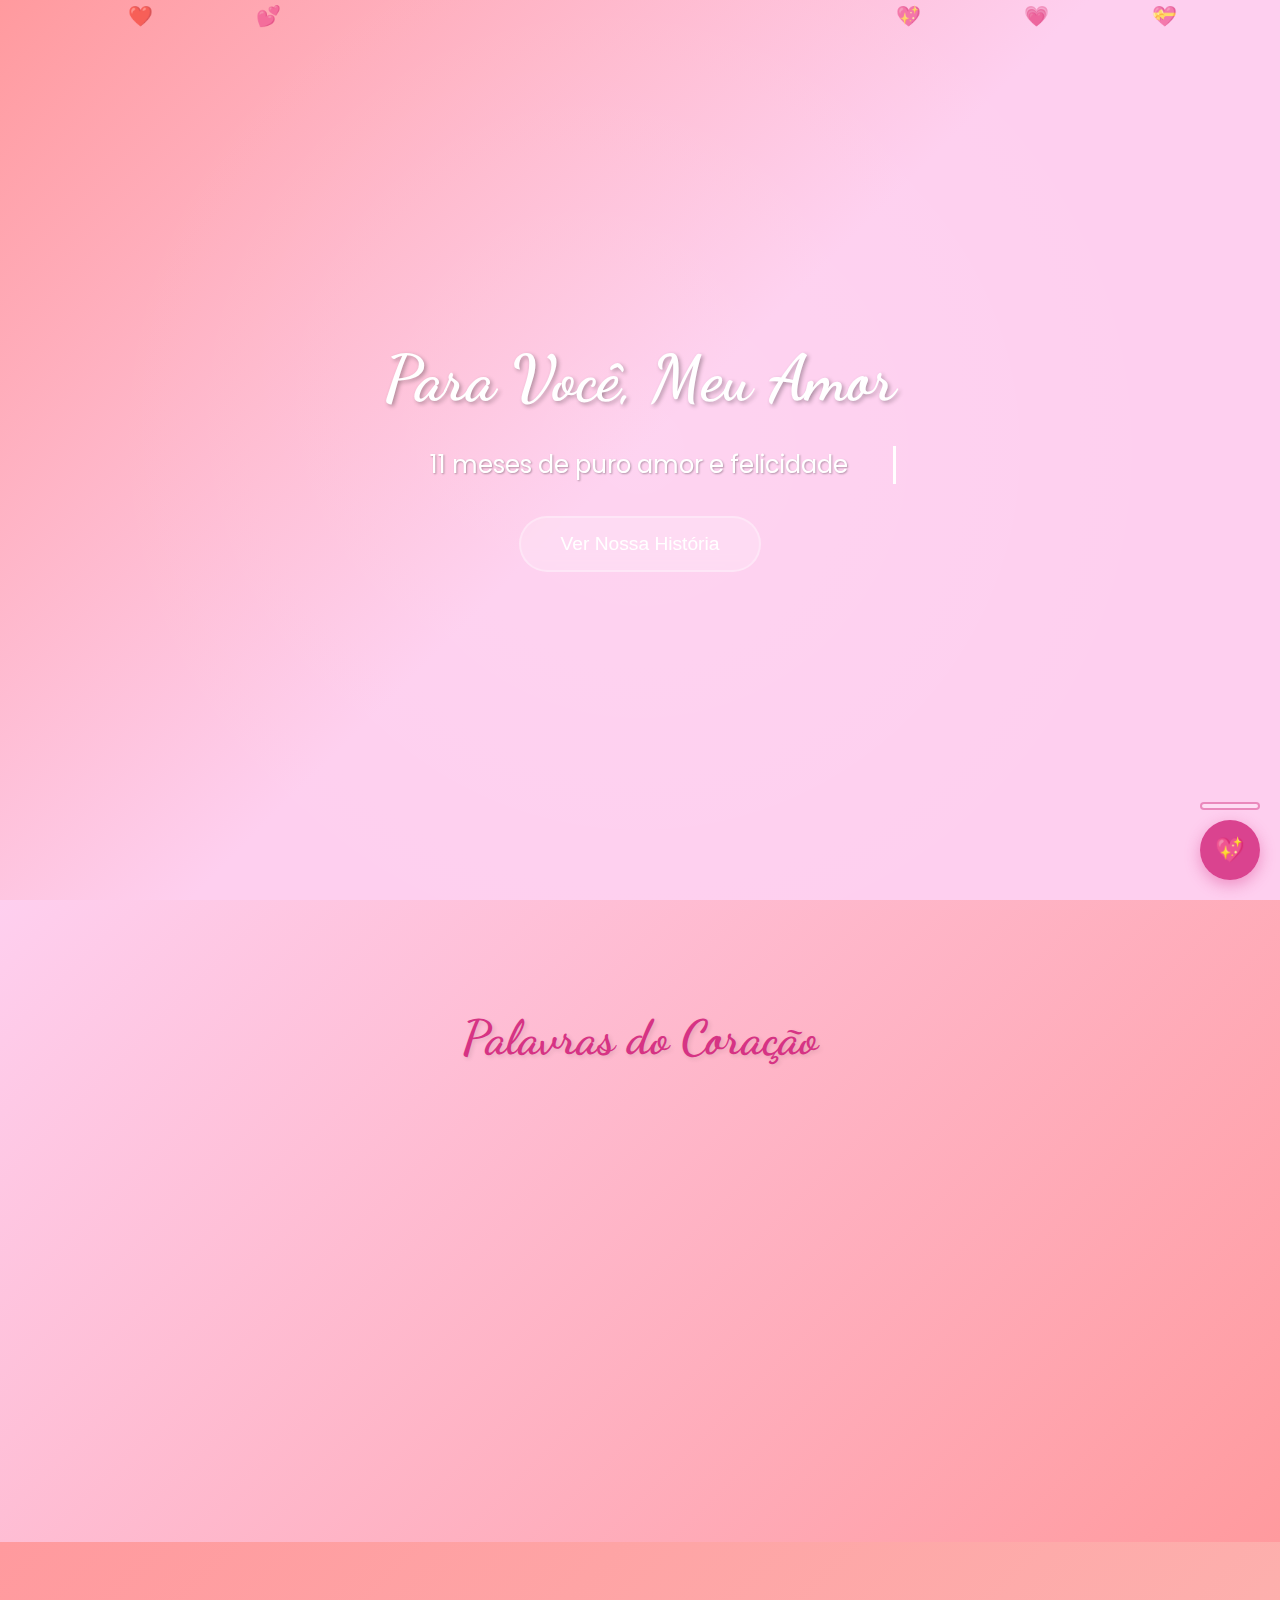
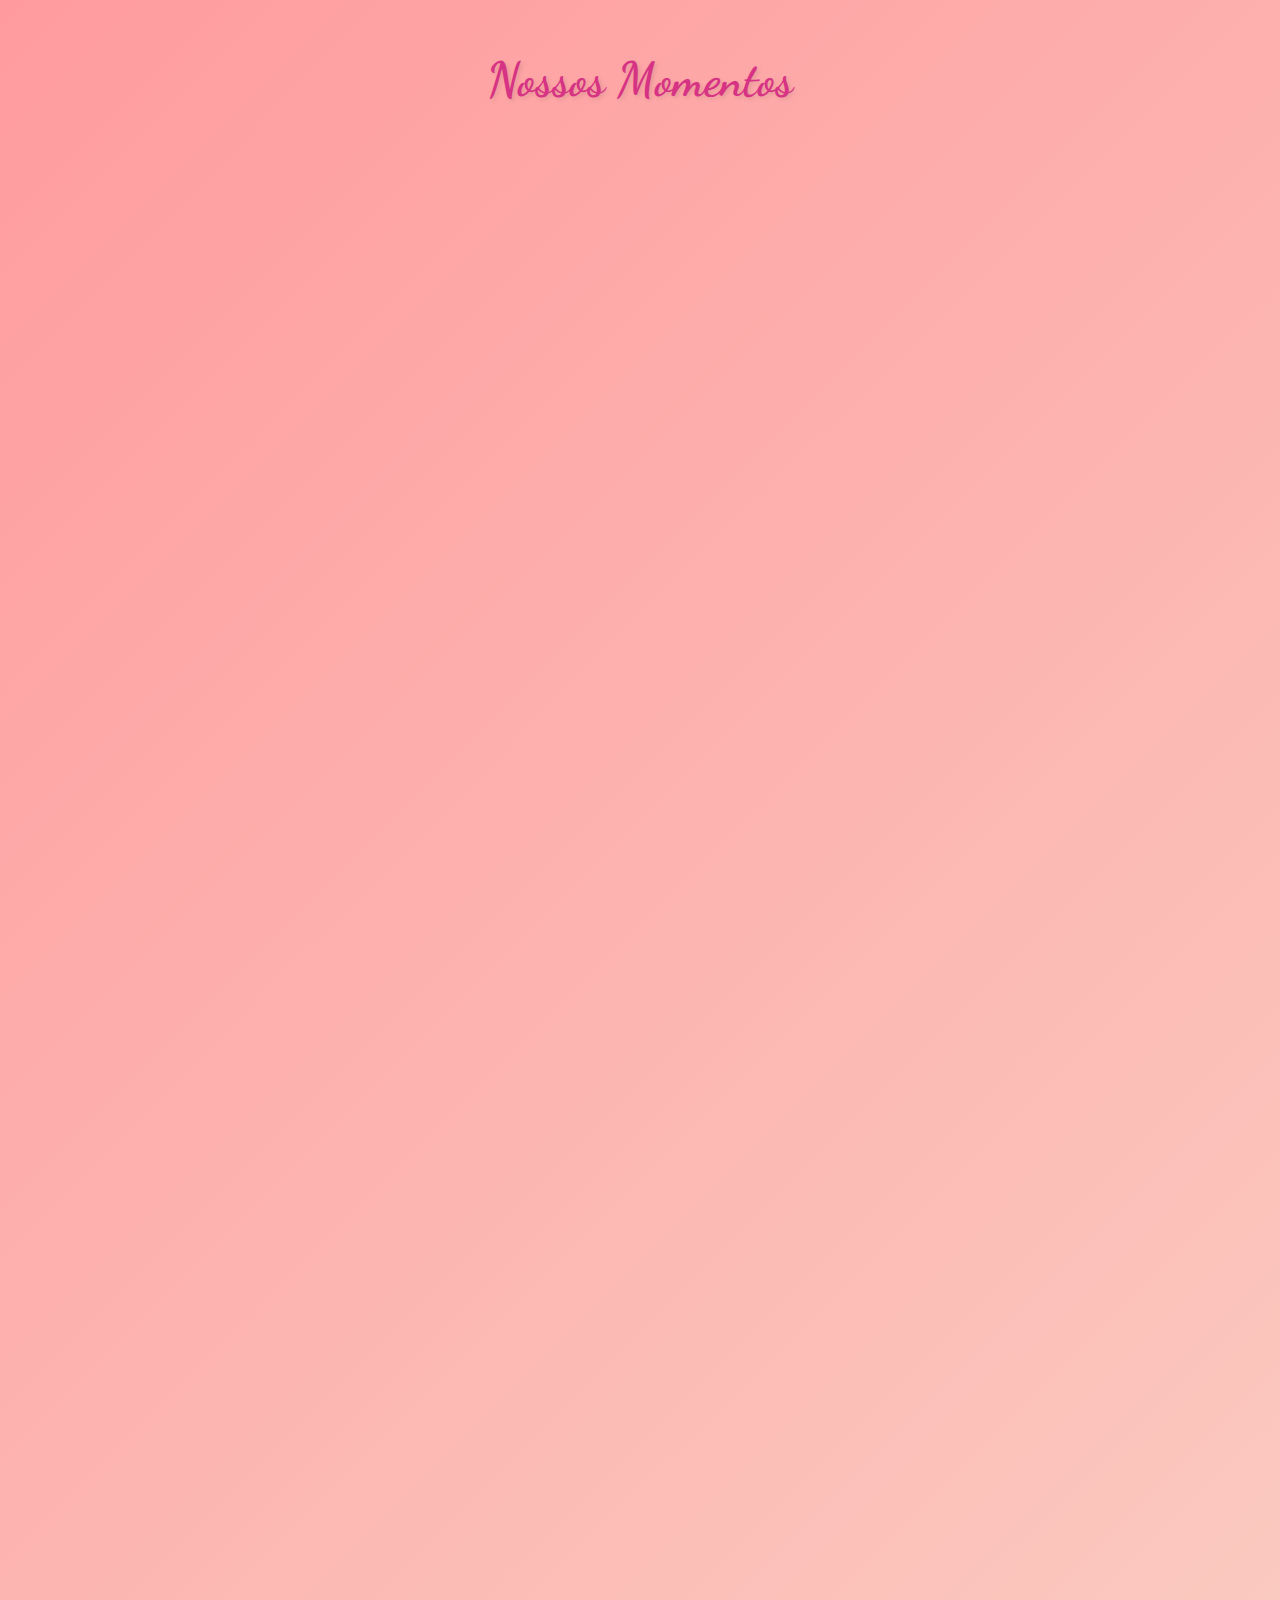
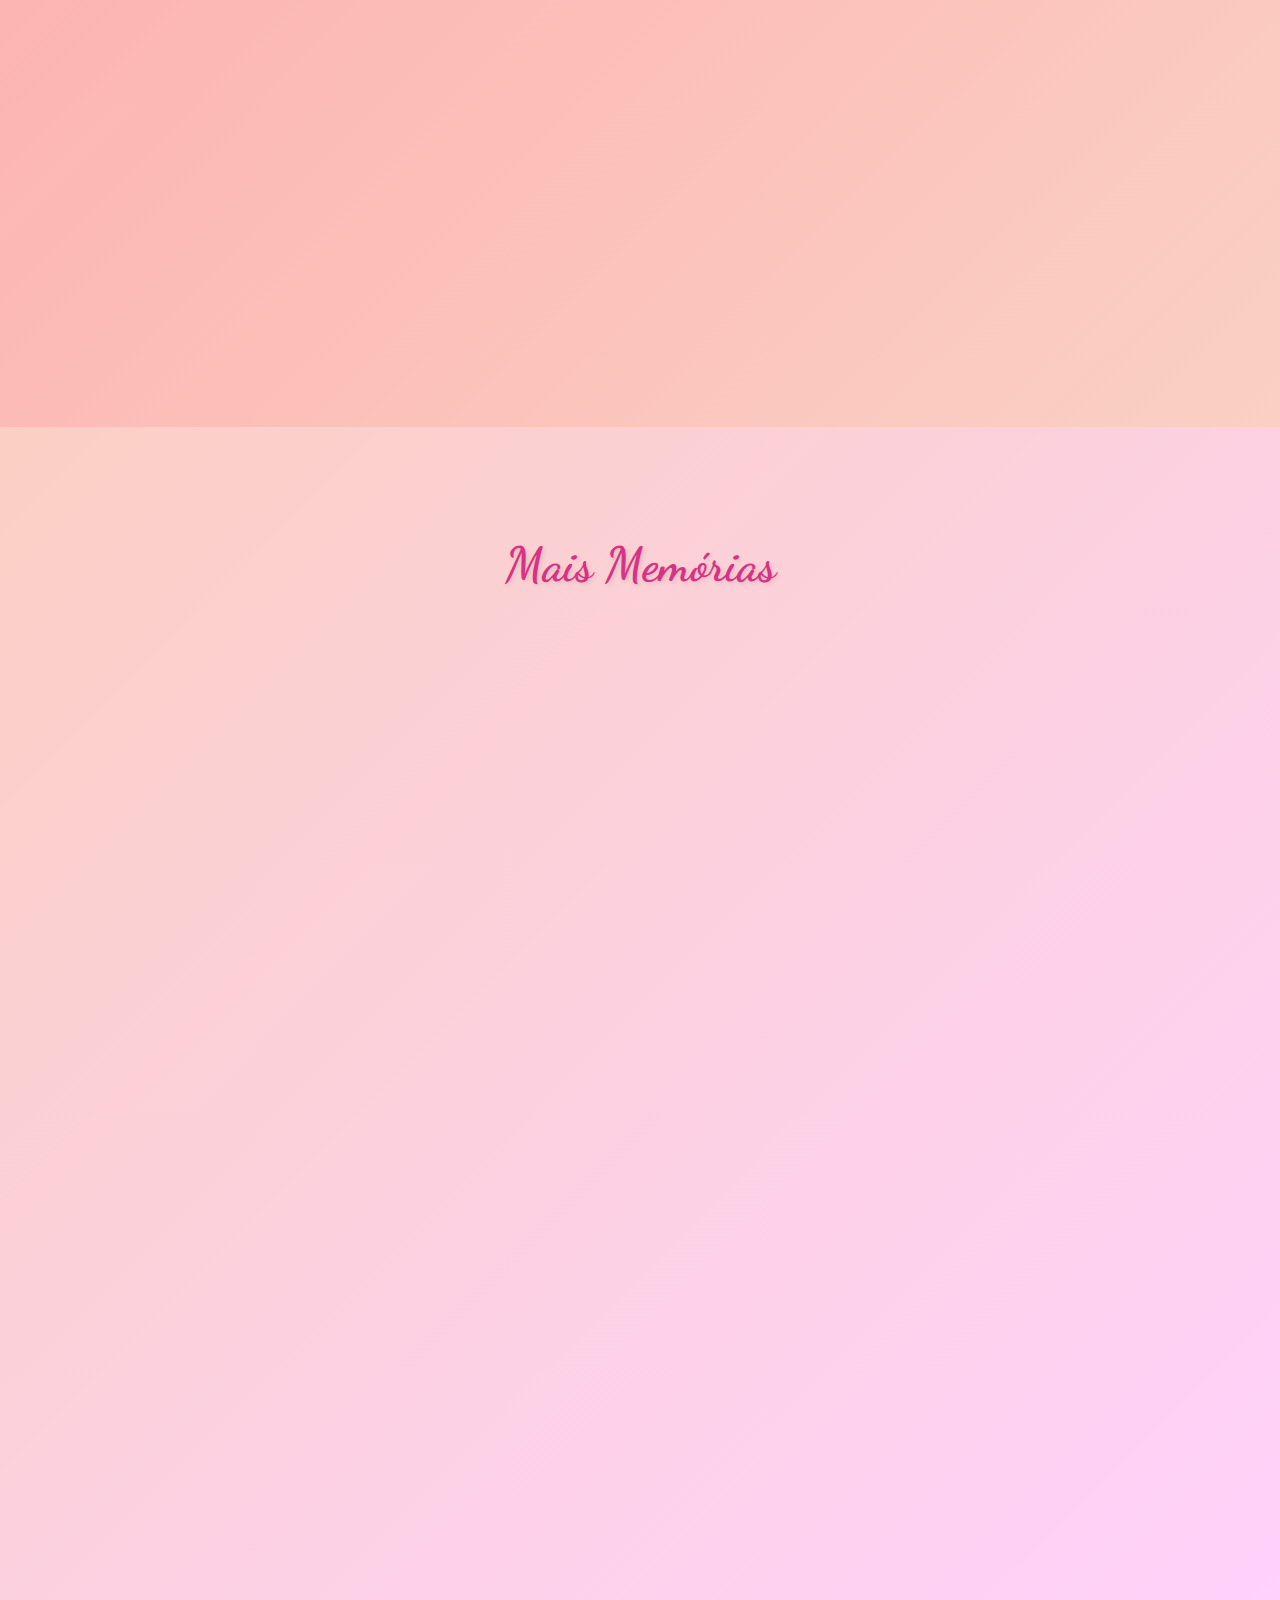
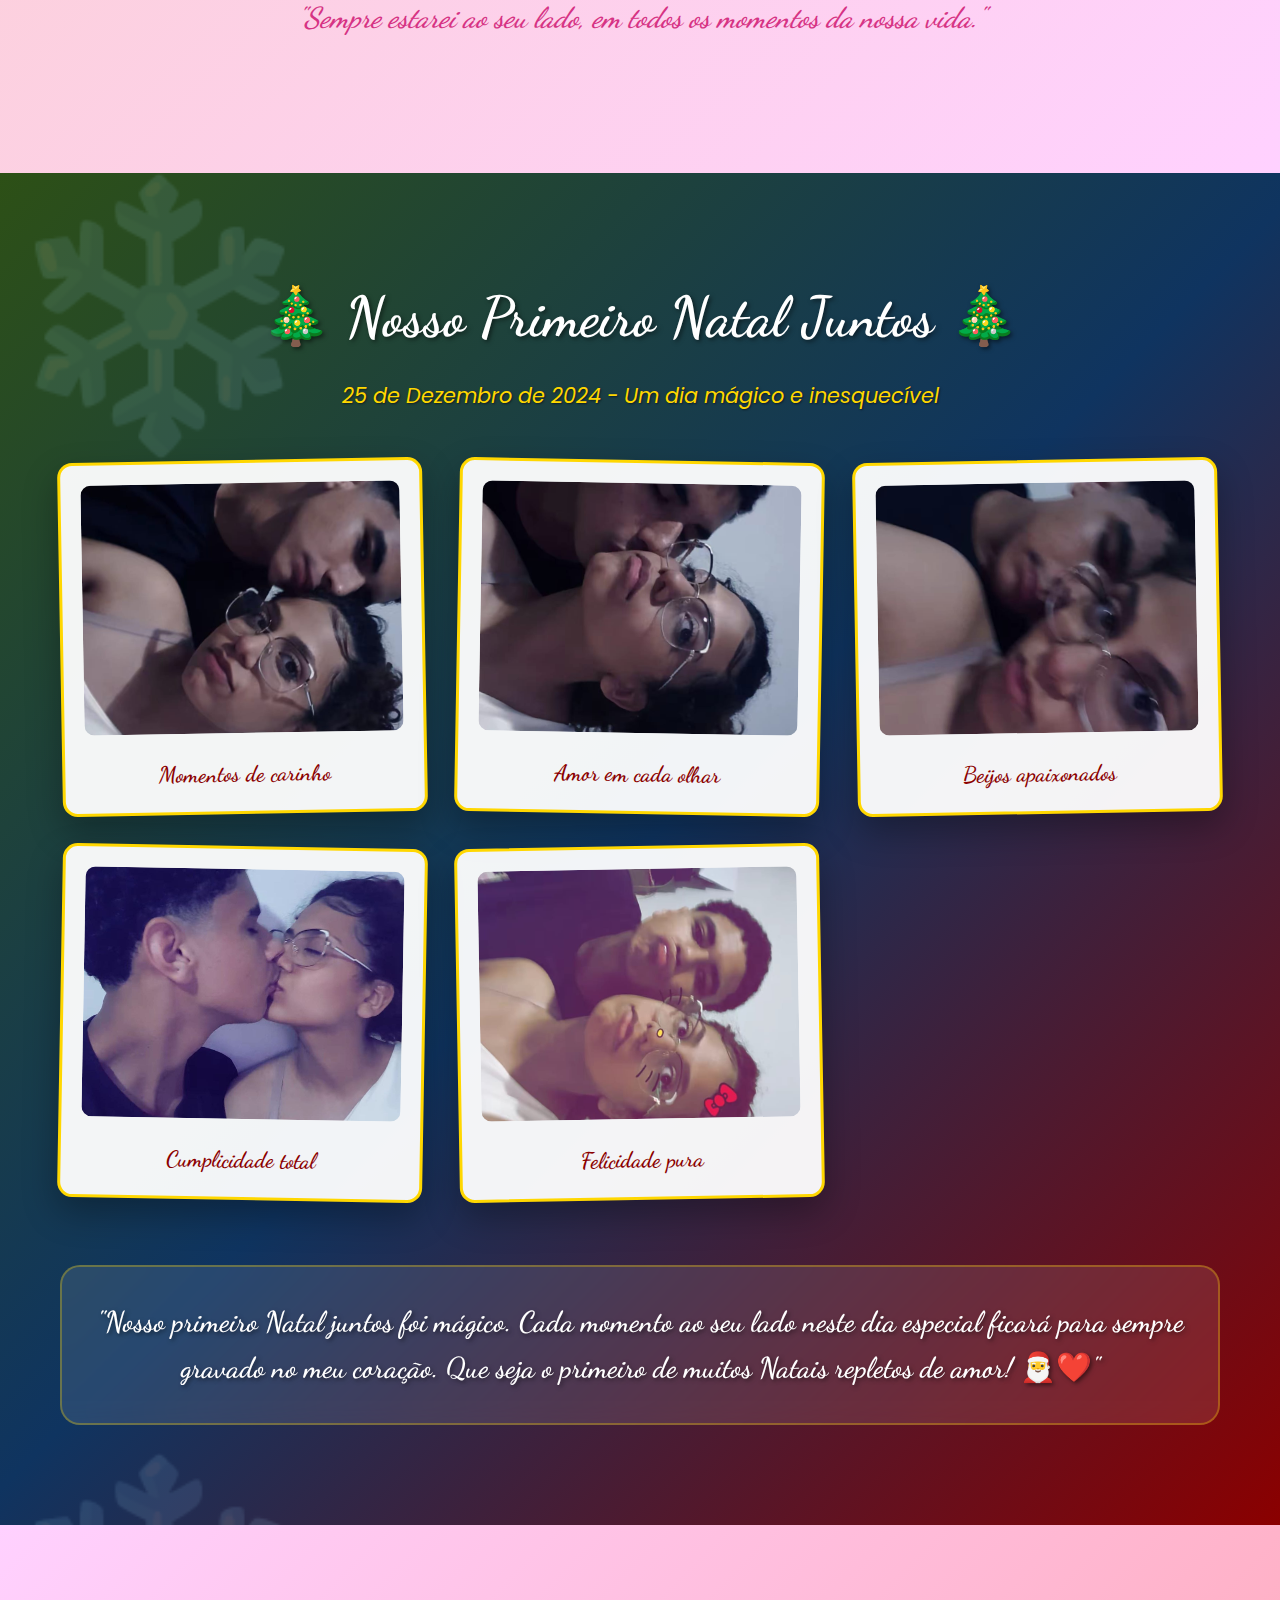
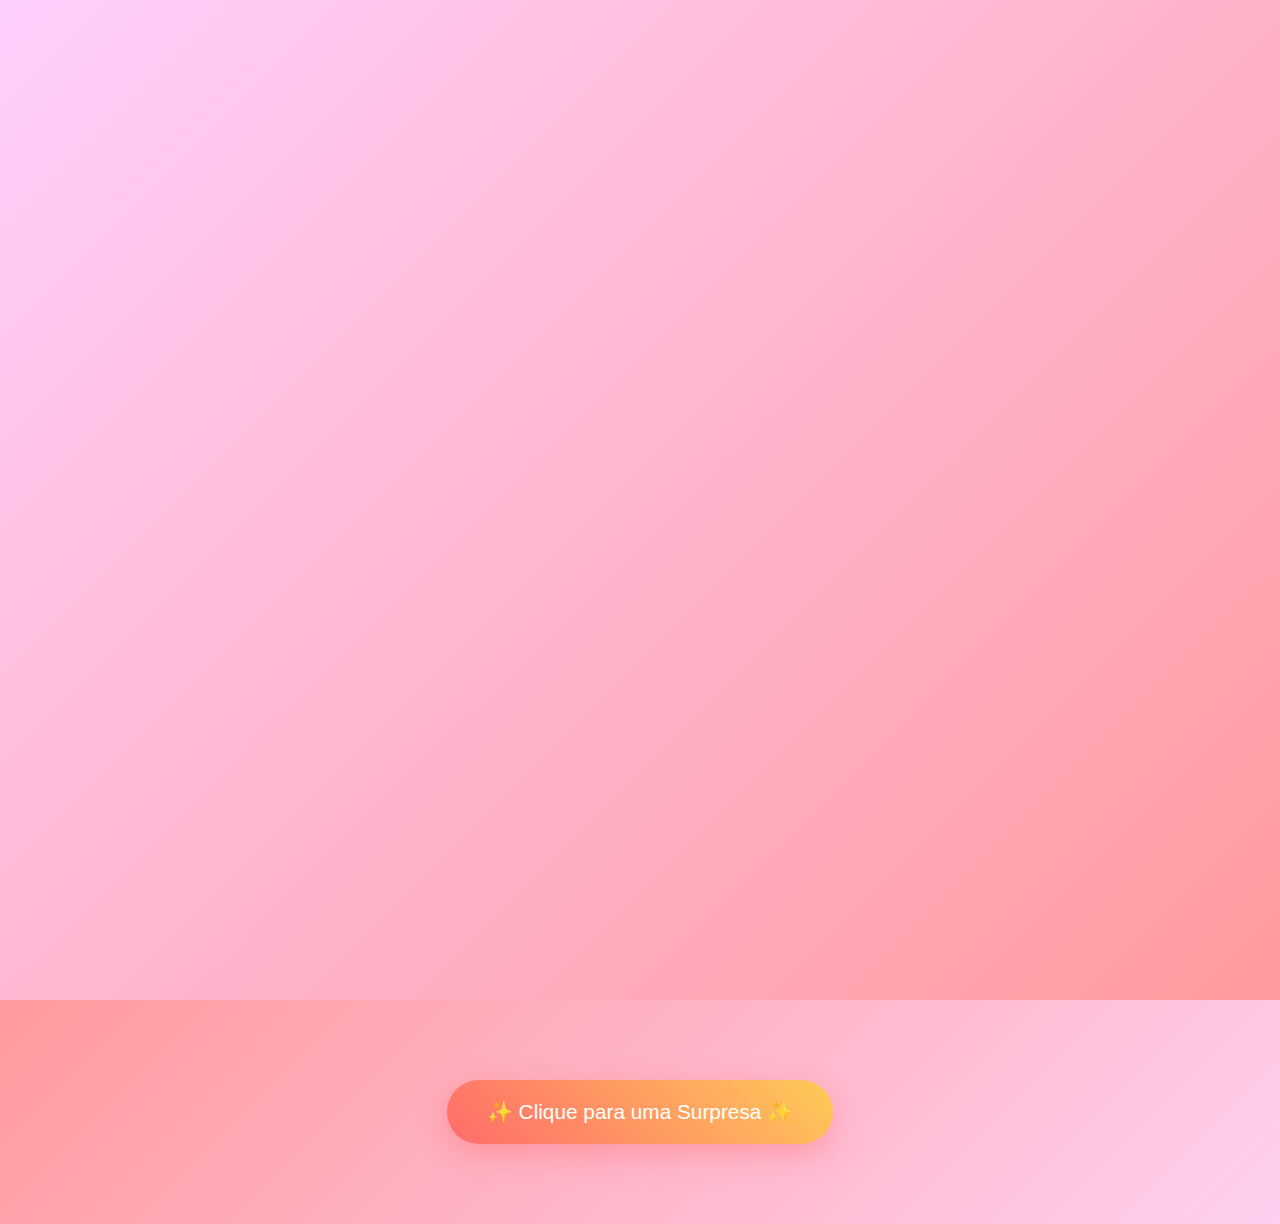
<file: index.html>
<!DOCTYPE html>
<html lang="pt-BR">
<head>
    <meta charset="UTF-8">
    <meta name="viewport" content="width=device-width, initial-scale=1.0">
    <title>Nossa História de Amor ❤️</title>
    <link href="https://fonts.googleapis.com/css2?family=Dancing+Script:wght@400;600;700&family=Poppins:wght@300;400;500&display=swap" rel="stylesheet">
    <link rel="stylesheet" href="style.css">
</head>
<body>
    <!-- Corações flutuantes -->
    <div class="floating-hearts">
        <div class="heart">❤️</div>
        <div class="heart">💕</div>
        <div class="heart">💖</div>
        <div class="heart">💗</div>
        <div class="heart">💝</div>
    </div>

    <!-- Seção de Abertura -->
    <section id="hero" class="hero">
        <div class="hero-content">
            <h1 class="hero-title">Para Você, Meu Amor</h1>
            <p class="hero-subtitle typewriter">11 meses de puro amor e felicidade</p>
            <button class="enter-btn" onclick="scrollToSection('love-quotes')">
                <span>Ver Nossa História</span>
                <div class="btn-glow"></div>
            </button>
        </div>
        <div class="hero-bg"></div>
    </section>

    <!-- Seção de Frases Românticas -->
    <section id="love-quotes" class="love-quotes">
        <div class="container">
            <h2 class="section-title">Palavras do Coração</h2>
            <div class="quotes-grid">
                <div class="quote-card">
                    <p>"Você é a razão do meu sorriso."</p>
                </div>
                <div class="quote-card">
                    <p>"11 meses ao seu lado e sinto que é só o começo."</p>
                </div>
                <div class="quote-card">
                    <p>"Te amar é fácil, natural e inevitável."</p>
                </div>
                <div class="quote-card">
                    <p>"Tudo em você me encanta."</p>
                </div>
                <div class="quote-card">
                    <p>"Cada dia com você é um presente."</p>
                </div>
                <div class="quote-card">
                    <p>"Você transformou minha vida em poesia."</p>
                </div>
            </div>
        </div>
    </section>

    <!-- Galeria de Fotos -->
    <section id="gallery" class="gallery">
        <div class="container">
            <h2 class="section-title">Nossos Momentos</h2>
            <div class="polaroid-gallery">
                <div class="polaroid">
                    <img src="images/1.jpg.jpg" alt="Momento especial 1">
                    <p>Amor</p>
                </div>
                <div class="polaroid">
                    <img src="images/2.jpg.jpg" alt="Momento especial 2">
                    <p>Dedicação</p>
                </div>
                <div class="polaroid">
                    <img src="images/3.jpg.jpg" alt="Momento especial 3">
                    <p>Carinho</p>
                </div>
                <div class="polaroid">
                    <img src="images/4.jpg.jpg" alt="Momento especial 4">
                    <p>Cumplicidade</p>
                </div>
                <div class="polaroid">
                    <img src="images/5.jpg.jpg" alt="Momento especial 5">
                    <p>Confiança</p>
                </div>
                <div class="polaroid">
                    <img src="images/6.jpg.jpg" alt="Momento especial 6">
                    <p>Companheirismo</p>
                </div>
                <div class="polaroid">
                    <img src="images/7.jpg.jpg" alt="Momento especial 7">
                    <p>Ternura</p>
                </div>
                <div class="polaroid">
                    <img src="images/8.jpg.jpg" alt="Momento especial 8">
                    <p>Proteção</p>
                </div>
                <div class="polaroid">
                    <img src="images/9.jpg.jpg" alt="Momento especial 9">
                    <p>Admiração</p>
                </div>
                <div class="polaroid">
                    <img src="images/10.jpg.jpg" alt="Momento especial 10">
                    <p>Respeito</p>
                </div>
                <div class="polaroid">
                    <img src="images/11.jpg.jpg" alt="Momento especial 11">
                    <p>Fidelidade</p>
                </div>
                <div class="polaroid">
                    <img src="images/12.jpg.jpg" alt="Momento especial 12">
                    <p>Paixão</p>
                </div>
            </div>
        </div>
    </section>

    <!-- Segunda Galeria -->
    <section id="gallery2" class="gallery gallery-alt">
        <div class="container">
            <h2 class="section-title">Mais Memórias</h2>
            <div class="polaroid-gallery">
                <div class="polaroid">
                    <img src="images/13.jpg.jpg" alt="Momento especial 13">
                    <p>Compreensão</p>
                </div>
                <div class="polaroid">
                    <img src="images/14.jpg.jpg" alt="Momento especial 14">
                    <p>Apoio</p>
                </div>
                <div class="polaroid">
                    <img src="images/15.jpg.jpg" alt="Momento especial 15">
                    <p>Sinceridade</p>
                </div>
                <div class="polaroid">
                    <img src="images/16.jpg.jpg" alt="Momento especial 16">
                    <p>Gratidão</p>
                </div>
                <div class="polaroid">
                    <img src="images/17.jpg.jpg" alt="Momento especial 17">
                    <p>Eternidade</p>
                </div>
            </div>
            <div class="love-promise">
                <p>"Sempre estarei ao seu lado, em todos os momentos da nossa vida."</p>
            </div>
        </div>
    </section>

    <!-- Nosso Primeiro Natal -->
    <section id="christmas" class="christmas-section">
        <div class="container">
            <h2 class="section-title christmas-title">🎄 Nosso Primeiro Natal Juntos 🎄</h2>
            <p class="christmas-subtitle">25 de Dezembro de 2024 - Um dia mágico e inesquecível</p>
            <div class="christmas-gallery">
                <div class="christmas-photo">
                    <img src="images/Nova pasta/WhatsApp Image 2025-12-25 at 23.58.35.jpeg" alt="Nosso primeiro Natal - Momento 1">
                    <p>Momentos de carinho</p>
                </div>
                <div class="christmas-photo">
                    <img src="images/Nova pasta/WhatsApp Image 2025-12-25 at 23.58.36 (1).jpeg" alt="Nosso primeiro Natal - Momento 2">
                    <p>Amor em cada olhar</p>
                </div>
                <div class="christmas-photo">
                    <img src="images/Nova pasta/WhatsApp Image 2025-12-25 at 23.58.37.jpeg" alt="Nosso primeiro Natal - Momento 3">
                    <p>Beijos apaixonados</p>
                </div>
                <div class="christmas-photo">
                    <img src="images/Nova pasta/WhatsApp Image 2025-12-27 at 15.21.24.jpeg" alt="Nosso primeiro Natal - Momento 4">
                    <p>Cumplicidade total</p>
                </div>
                <div class="christmas-photo">
                    <img src="images/Nova pasta/WhatsApp Image.jpeg" alt="Nosso primeiro Natal - Momento 5">
                    <p>Felicidade pura</p>
                </div>
            </div>
            <div class="christmas-message">
                <p>"Nosso primeiro Natal juntos foi mágico. Cada momento ao seu lado neste dia especial ficará para sempre gravado no meu coração. Que seja o primeiro de muitos Natais repletos de amor! 🎅❤️"</p>
            </div>
        </div>
    </section>

    <!-- Mensagem Especial -->
    <section id="special-message" class="special-message">
        <div class="container">
            <div class="message-card">
                <h2>Minha Carta Para Você</h2>
                <div class="message-content">
                    <p>Minha pretinha,</p>
                    <p>Quando penso em como você chegou na minha vida, só consigo sorrir. Foram 11 meses que passaram como um sonho, mas ao mesmo tempo, sinto como se te conhecesse há uma vida inteira, meu bombom.</p>
                    <p>Você trouxe cores para dias que eu nem sabia que eram cinzentos. Trouxe música para silêncios que eu nem percebia que existiam. Trouxe amor para um coração que estava esperando exatamente por você, amor da minha vida.</p>
                    <p>Cada manhã ao seu lado é uma nova descoberta, cada sorriso seu é uma nova razão para ser feliz, cada "eu te amo" seu é uma nova certeza de que encontrei minha pessoa, meu nenê.</p>
                    <p>Obrigado por ser exatamente quem você é, bebê. Obrigado por me amar do jeito que sou. Obrigado por construir essa história linda comigo.</p>
                    <p>Estes 11 meses são apenas o prólogo da nossa história de amor. Mal posso esperar para escrever todos os capítulos que virão, meu amor.</p>
                    <p class="signature">Com todo meu amor,<br>Seu namorado apaixonado ❤️</p>
                </div>
            </div>
        </div>
    </section>

    <!-- Botão Surpresa -->
    <section id="surprise" class="surprise-section">
        <div class="container">
            <button class="surprise-btn" onclick="showSurprise()">
                ✨ Clique para uma Surpresa ✨
            </button>
        </div>
    </section>

    <!-- Modal da Surpresa -->
    <div id="surprise-modal" class="modal">
        <div class="modal-content">
            <span class="close" onclick="closeSurprise()">&times;</span>
            <h2>💖 Surpresa Especial 💖</h2>
            <p class="surprise-text">Você sabia que...</p>
            <p class="surprise-reveal">Eu me apaixono por você um pouquinho mais a cada dia que passa? 🥰</p>
            <p>E que você é a pessoa mais incrível que já conheci? ✨</p>
            <div class="surprise-hearts">💕💖💗💝💘</div>
        </div>
    </div>

    <!-- Botão de Amor -->
    <div class="love-control">
        <div class="love-progress">
            <div class="love-bar" id="love-bar"></div>
        </div>
        <button id="love-btn" onclick="addLove()">💖</button>
    </div>

    <!-- Confete -->
    <div id="confetti-container"></div>

    <!-- Modal Eu Te Amo -->
    <div id="love-modal" class="modal">
        <div class="modal-content love-message">
            <h2>💕 EU TE AMO! 💕</h2>
            <p>Você encheu meu coração de amor!</p>
            <button onclick="closeLoveModal()">❤️ Fechar ❤️</button>
        </div>
    </div>

    <script src="script.js"></script>
</body>
</html>
</file>
<file: style.css>
/* Reset e configurações básicas */
* {
    margin: 0;
    padding: 0;
    box-sizing: border-box;
}

body {
    font-family: 'Poppins', sans-serif;
    line-height: 1.6;
    color: #333;
    overflow-x: hidden;
    background: linear-gradient(135deg, #ff9a9e 0%, #fecfef 50%, #fecfef 100%);
}

.container {
    max-width: 1200px;
    margin: 0 auto;
    padding: 0 20px;
}

/* Corações flutuantes */
.floating-hearts {
    position: fixed;
    top: 0;
    left: 0;
    width: 100%;
    height: 100%;
    pointer-events: none;
    z-index: 1;
}

.heart {
    position: absolute;
    font-size: 20px;
    animation: float 6s ease-in-out infinite;
    opacity: 0.7;
}

.heart:nth-child(1) {
    left: 10%;
    animation-delay: 0s;
    animation-duration: 6s;
}

.heart:nth-child(2) {
    left: 20%;
    animation-delay: 1s;
    animation-duration: 8s;
}

.heart:nth-child(3) {
    left: 70%;
    animation-delay: 2s;
    animation-duration: 7s;
}

.heart:nth-child(4) {
    left: 80%;
    animation-delay: 3s;
    animation-duration: 9s;
}

.heart:nth-child(5) {
    left: 90%;
    animation-delay: 4s;
    animation-duration: 5s;
}

@keyframes float {
    0% {
        transform: translateY(100vh) rotate(0deg);
        opacity: 0;
    }
    10% {
        opacity: 0.7;
    }
    90% {
        opacity: 0.7;
    }
    100% {
        transform: translateY(-100px) rotate(360deg);
        opacity: 0;
    }
}

/* Seção Hero */
.hero {
    height: 100vh;
    display: flex;
    align-items: center;
    justify-content: center;
    position: relative;
    background: linear-gradient(135deg, #ff9a9e 0%, #fecfef 50%, #fecfef 100%);
    overflow: hidden;
}

.hero-bg {
    position: absolute;
    top: 0;
    left: 0;
    width: 100%;
    height: 100%;
    background: radial-gradient(circle at 50% 50%, rgba(255, 255, 255, 0.1) 0%, transparent 70%);
    animation: pulse 4s ease-in-out infinite;
}

@keyframes pulse {
    0%, 100% { transform: scale(1); opacity: 0.5; }
    50% { transform: scale(1.1); opacity: 0.8; }
}

.hero-content {
    text-align: center;
    z-index: 2;
    position: relative;
}

.hero-title {
    font-family: 'Dancing Script', cursive;
    font-size: 4rem;
    font-weight: 700;
    color: #fff;
    margin-bottom: 1rem;
    text-shadow: 2px 2px 4px rgba(0, 0, 0, 0.3);
    animation: fadeInUp 1s ease-out;
}

.hero-subtitle {
    font-size: 1.5rem;
    color: #fff;
    margin-bottom: 2rem;
    text-shadow: 1px 1px 2px rgba(0, 0, 0, 0.3);
    animation: fadeInUp 1s ease-out 0.5s both;
}

.typewriter {
    overflow: hidden;
    border-right: 3px solid #fff;
    white-space: nowrap;
    animation: typing 3s steps(40, end) 1s both, blink-caret 0.75s step-end infinite;
}

@keyframes typing {
    from { width: 0; }
    to { width: 100%; }
}

@keyframes blink-caret {
    from, to { border-color: transparent; }
    50% { border-color: #fff; }
}

.enter-btn {
    position: relative;
    background: rgba(255, 255, 255, 0.2);
    border: 2px solid rgba(255, 255, 255, 0.3);
    color: #fff;
    padding: 15px 40px;
    font-size: 1.2rem;
    border-radius: 50px;
    cursor: pointer;
    transition: all 0.3s ease;
    backdrop-filter: blur(10px);
    animation: fadeInUp 1s ease-out 1s both;
    overflow: hidden;
}

.enter-btn:hover {
    transform: translateY(-3px);
    box-shadow: 0 10px 25px rgba(255, 255, 255, 0.3);
}

.btn-glow {
    position: absolute;
    top: 0;
    left: -100%;
    width: 100%;
    height: 100%;
    background: linear-gradient(90deg, transparent, rgba(255, 255, 255, 0.4), transparent);
    transition: left 0.5s;
}

.enter-btn:hover .btn-glow {
    left: 100%;
}

@keyframes fadeInUp {
    from {
        opacity: 0;
        transform: translateY(30px);
    }
    to {
        opacity: 1;
        transform: translateY(0);
    }
}

/* Títulos das seções */
.section-title {
    font-family: 'Dancing Script', cursive;
    font-size: 3rem;
    text-align: center;
    margin-bottom: 3rem;
    color: #d63384;
    text-shadow: 2px 2px 4px rgba(0, 0, 0, 0.1);
}

/* Seção de Frases Românticas */
.love-quotes {
    padding: 100px 0;
    background: linear-gradient(135deg, #fecfef 0%, #ff9a9e 100%);
}

.quotes-grid {
    display: grid;
    grid-template-columns: repeat(auto-fit, minmax(300px, 1fr));
    gap: 2rem;
    margin-top: 2rem;
}

.quote-card {
    background: rgba(255, 255, 255, 0.25);
    backdrop-filter: blur(10px);
    border: 1px solid rgba(255, 255, 255, 0.3);
    border-radius: 20px;
    padding: 2rem;
    text-align: center;
    transition: all 0.3s ease;
    animation: fadeInUp 0.6s ease-out, float 6s ease-in-out infinite;
}

.quote-card:hover {
    transform: translateY(-15px) scale(1.05);
    box-shadow: 0 25px 50px rgba(214, 51, 132, 0.3);
    animation-play-state: paused;
}

.quote-card:nth-child(1) { animation-delay: 0s, 0s; }
.quote-card:nth-child(2) { animation-delay: 0.2s, 1s; }
.quote-card:nth-child(3) { animation-delay: 0.4s, 2s; }
.quote-card:nth-child(4) { animation-delay: 0.6s, 3s; }
.quote-card:nth-child(5) { animation-delay: 0.8s, 4s; }
.quote-card:nth-child(6) { animation-delay: 1s, 5s; }

@keyframes cardFloat {
    0%, 100% { transform: translateY(0px); }
    50% { transform: translateY(-8px); }
}

.quote-card p {
    font-family: 'Dancing Script', cursive;
    font-size: 1.5rem;
    color: #d63384;
    font-weight: 600;
}

/* Galeria de Fotos */
.gallery {
    padding: 100px 0;
    background: linear-gradient(135deg, #ff9a9e 0%, #fad0c4 100%);
}

.gallery-alt {
    background: linear-gradient(135deg, #fad0c4 0%, #ffd1ff 100%);
}

.love-promise {
    text-align: center;
    margin-top: 3rem;
    padding: 2rem;
}

.love-promise p {
    font-family: 'Dancing Script', cursive;
    font-size: 1.8rem;
    color: #d63384;
    font-weight: 600;
    font-style: italic;
}

.polaroid-gallery {
    display: grid;
    grid-template-columns: repeat(auto-fit, minmax(280px, 1fr));
    gap: 2rem;
    margin-top: 2rem;
    perspective: 1000px;
    transform-style: preserve-3d;
}

.polaroid {
    background: #fff;
    padding: 20px 20px 60px 20px;
    border-radius: 10px;
    box-shadow: 0 10px 30px rgba(0, 0, 0, 0.2);
    transform: rotate(-2deg);
    transition: all 0.4s ease;
    animation: fadeInUp 0.6s ease-out, polaroidFloat 8s ease-in-out infinite;
}

.polaroid:nth-child(even) {
    transform: rotate(2deg);
    animation: fadeInUp 0.6s ease-out, polaroidFloat 8s ease-in-out infinite reverse;
}

.polaroid:hover {
    transform: rotate(0deg) scale(1.08) translateZ(50px);
    z-index: 10;
    animation-play-state: paused;
    box-shadow: 0 30px 80px rgba(0, 0, 0, 0.4);
    perspective: 1000px;
}

.polaroid:nth-child(1) { animation-delay: 0s, 0s; }
.polaroid:nth-child(2) { animation-delay: 0.1s, 1s; }
.polaroid:nth-child(3) { animation-delay: 0.2s, 2s; }
.polaroid:nth-child(4) { animation-delay: 0.3s, 3s; }
.polaroid:nth-child(5) { animation-delay: 0.4s, 4s; }
.polaroid:nth-child(6) { animation-delay: 0.5s, 5s; }
.polaroid:nth-child(7) { animation-delay: 0.6s, 6s; }
.polaroid:nth-child(8) { animation-delay: 0.7s, 7s; }
.polaroid:nth-child(9) { animation-delay: 0.8s, 0.5s; }
.polaroid:nth-child(10) { animation-delay: 0.9s, 1.5s; }
.polaroid:nth-child(11) { animation-delay: 1s, 2.5s; }
.polaroid:nth-child(12) { animation-delay: 1.1s, 3.5s; }

@keyframes polaroidFloat {
    0%, 100% { transform: rotate(-2deg) translateY(0px); }
    25% { transform: rotate(-1deg) translateY(-5px); }
    50% { transform: rotate(1deg) translateY(-8px); }
    75% { transform: rotate(-0.5deg) translateY(-3px); }
}

.polaroid img {
    width: 100%;
    height: 280px;
    object-fit: cover;
    border-radius: 5px;
    image-orientation: from-image;
    transform: rotate(0deg);
}

.polaroid p {
    text-align: center;
    margin-top: 15px;
    font-family: 'Dancing Script', cursive;
    font-size: 1.3rem;
    color: #d63384;
    font-weight: 600;
}

/* Mensagem Especial */
.special-message {
    padding: 100px 0;
    background: linear-gradient(135deg, #ffd1ff 0%, #ff9a9e 100%);
}

.message-card {
    max-width: 800px;
    margin: 0 auto;
    background: rgba(255, 255, 255, 0.95);
    backdrop-filter: blur(10px);
    border-radius: 20px;
    padding: 3rem;
    box-shadow: 0 20px 60px rgba(0, 0, 0, 0.1);
    animation: fadeInUp 0.8s ease-out;
}

.message-card h2 {
    font-family: 'Dancing Script', cursive;
    font-size: 2.5rem;
    color: #d63384;
    text-align: center;
    margin-bottom: 2rem;
}

.message-content p {
    margin-bottom: 1.5rem;
    color: #555;
    line-height: 1.8;
    font-size: 1.1rem;
}

.signature {
    text-align: right;
    font-family: 'Dancing Script', cursive;
    font-size: 1.3rem;
    color: #d63384;
    font-weight: 600;
    margin-top: 2rem;
}

/* Seção Surpresa */
.surprise-section {
    padding: 80px 0;
    text-align: center;
    background: linear-gradient(135deg, #ff9a9e 0%, #fecfef 100%);
}

.surprise-btn {
    background: linear-gradient(45deg, #ff6b6b, #feca57);
    border: none;
    color: #fff;
    padding: 20px 40px;
    font-size: 1.3rem;
    border-radius: 50px;
    cursor: pointer;
    transition: all 0.3s ease;
    box-shadow: 0 10px 30px rgba(255, 107, 107, 0.4);
    animation: bounce 2s infinite;
}

.surprise-btn:hover {
    transform: translateY(-5px);
    box-shadow: 0 15px 40px rgba(255, 107, 107, 0.6);
}

@keyframes bounce {
    0%, 20%, 50%, 80%, 100% { transform: translateY(0); }
    40% { transform: translateY(-10px); }
    60% { transform: translateY(-5px); }
}

/* Modal */
.modal {
    display: none;
    position: fixed;
    z-index: 1000;
    left: 0;
    top: 0;
    width: 100%;
    height: 100%;
    background-color: rgba(0, 0, 0, 0.5);
    backdrop-filter: blur(5px);
}

.modal-content {
    background: linear-gradient(135deg, #ff9a9e, #fecfef);
    margin: 10% auto;
    padding: 2rem;
    border-radius: 20px;
    width: 90%;
    max-width: 500px;
    text-align: center;
    position: relative;
    animation: modalSlideIn 0.5s ease-out;
}

@keyframes modalSlideIn {
    from {
        opacity: 0;
        transform: translateY(-50px);
    }
    to {
        opacity: 1;
        transform: translateY(0);
    }
}

.close {
    position: absolute;
    right: 15px;
    top: 15px;
    font-size: 2rem;
    color: #fff;
    cursor: pointer;
    transition: color 0.3s ease;
}

.close:hover {
    color: #d63384;
}

.modal-content h2 {
    font-family: 'Dancing Script', cursive;
    font-size: 2.5rem;
    color: #fff;
    margin-bottom: 1rem;
}

.surprise-text {
    font-size: 1.2rem;
    color: #fff;
    margin-bottom: 1rem;
}

.surprise-reveal {
    font-family: 'Dancing Script', cursive;
    font-size: 1.5rem;
    color: #fff;
    font-weight: 600;
    margin-bottom: 1rem;
    animation: pulse 2s infinite;
}

.surprise-hearts {
    font-size: 2rem;
    animation: bounce 1s infinite;
}

/* Controle de Amor */
.love-control {
    position: fixed;
    bottom: 20px;
    right: 20px;
    z-index: 100;
    display: flex;
    flex-direction: column;
    align-items: center;
    gap: 10px;
}

.love-progress {
    width: 60px;
    height: 8px;
    background: rgba(255, 255, 255, 0.3);
    border-radius: 10px;
    overflow: hidden;
    border: 2px solid rgba(214, 51, 132, 0.5);
}

.love-bar {
    height: 100%;
    width: 0%;
    background: linear-gradient(90deg, #ff6b6b, #feca57, #ff9ff3);
    border-radius: 10px;
    transition: width 0.3s ease;
    animation: loveGlow 2s ease-in-out infinite;
}

@keyframes loveGlow {
    0%, 100% { box-shadow: 0 0 5px rgba(255, 107, 107, 0.5); }
    50% { box-shadow: 0 0 20px rgba(255, 107, 107, 0.8); }
}

#love-btn {
    background: rgba(214, 51, 132, 0.9);
    border: none;
    color: #fff;
    width: 60px;
    height: 60px;
    border-radius: 50%;
    font-size: 1.5rem;
    cursor: pointer;
    transition: all 0.3s ease;
    box-shadow: 0 5px 15px rgba(214, 51, 132, 0.4);
}

#love-btn:hover {
    transform: scale(1.1);
    box-shadow: 0 8px 25px rgba(214, 51, 132, 0.6);
}

#love-btn:active {
    transform: scale(0.95);
}

/* Confete */
#confetti-container {
    position: fixed;
    top: 0;
    left: 0;
    width: 100%;
    height: 100%;
    pointer-events: none;
    z-index: 999;
}

.confetti {
    position: absolute;
    width: 10px;
    height: 10px;
    background: #ff6b6b;
    animation: confettiFall 3s linear forwards;
}

.confetti:nth-child(2n) { background: #feca57; }
.confetti:nth-child(3n) { background: #ff9ff3; }
.confetti:nth-child(4n) { background: #54a0ff; }
.confetti:nth-child(5n) { background: #5f27cd; }

@keyframes confettiFall {
    0% {
        transform: translateY(-100vh) rotate(0deg);
        opacity: 1;
    }
    100% {
        transform: translateY(100vh) rotate(720deg);
        opacity: 0;
    }
}

/* Modal Eu Te Amo */
.love-message {
    background: linear-gradient(135deg, #ff6b6b, #feca57);
    text-align: center;
    animation: loveModalPulse 1s ease-in-out infinite;
}

.love-message h2 {
    font-size: 3rem;
    margin-bottom: 1rem;
    text-shadow: 2px 2px 4px rgba(0,0,0,0.3);
}

.love-message p {
    font-size: 1.3rem;
    margin-bottom: 2rem;
}

.love-message button {
    background: rgba(255, 255, 255, 0.9);
    border: none;
    padding: 15px 30px;
    border-radius: 25px;
    font-size: 1.1rem;
    color: #d63384;
    cursor: pointer;
    transition: all 0.3s ease;
}

.love-message button:hover {
    background: #fff;
    transform: scale(1.05);
}

@keyframes loveModalPulse {
    0%, 100% { transform: scale(1); }
    50% { transform: scale(1.02); }
}

/* Seção Natal */
.christmas-section {
    padding: 100px 0;
    background: linear-gradient(135deg, #2d5016 0%, #0f3460 50%, #8b0000 100%);
    position: relative;
    overflow: hidden;
}

.christmas-section::before {
    content: '';
    position: absolute;
    top: 0;
    left: 0;
    width: 100%;
    height: 100%;
    background: url('data:image/svg+xml,<svg xmlns="http://www.w3.org/2000/svg" viewBox="0 0 100 100"><text y=".9em" font-size="20" fill="%23ffffff20">❄️</text></svg>') repeat;
    animation: snowfall 20s linear infinite;
    pointer-events: none;
}

@keyframes snowfall {
    0% { transform: translateY(-100px); }
    100% { transform: translateY(100vh); }
}

.christmas-title {
    color: #fff;
    text-shadow: 2px 2px 4px rgba(0, 0, 0, 0.5);
    font-size: 3.5rem;
    margin-bottom: 1rem;
}

.christmas-subtitle {
    text-align: center;
    font-size: 1.3rem;
    color: #ffd700;
    margin-bottom: 3rem;
    font-style: italic;
    text-shadow: 1px 1px 2px rgba(0, 0, 0, 0.5);
}

.christmas-gallery {
    display: grid;
    grid-template-columns: repeat(auto-fit, minmax(300px, 1fr));
    gap: 2rem;
    margin-top: 2rem;
}

.christmas-photo {
    background: rgba(255, 255, 255, 0.95);
    padding: 20px;
    border-radius: 15px;
    box-shadow: 0 15px 35px rgba(0, 0, 0, 0.3);
    transform: rotate(-1deg);
    transition: all 0.4s ease;
    animation: christmasFloat 6s ease-in-out infinite;
    border: 3px solid #ffd700;
}

.christmas-photo:nth-child(even) {
    transform: rotate(1deg);
    animation: christmasFloat 6s ease-in-out infinite reverse;
}

.christmas-photo:hover {
    transform: rotate(0deg) scale(1.05);
    box-shadow: 0 25px 50px rgba(255, 215, 0, 0.4);
    animation-play-state: paused;
}

@keyframes christmasFloat {
    0%, 100% { transform: rotate(-1deg) translateY(0px); }
    50% { transform: rotate(1deg) translateY(-10px); }
}

.christmas-photo img {
    width: 100%;
    height: 250px;
    object-fit: cover;
    border-radius: 10px;
}

.christmas-photo p {
    text-align: center;
    margin-top: 15px;
    font-family: 'Dancing Script', cursive;
    font-size: 1.4rem;
    color: #8b0000;
    font-weight: 600;
}

.christmas-message {
    text-align: center;
    margin-top: 4rem;
    padding: 2rem;
    background: rgba(255, 255, 255, 0.1);
    border-radius: 20px;
    backdrop-filter: blur(10px);
    border: 2px solid rgba(255, 215, 0, 0.3);
}

.christmas-message p {
    font-family: 'Dancing Script', cursive;
    font-size: 1.8rem;
    color: #fff;
    font-weight: 600;
    text-shadow: 2px 2px 4px rgba(0, 0, 0, 0.5);
    line-height: 1.6;
}

/* Responsividade */
@media (max-width: 768px) {
    .hero-title {
        font-size: 2.5rem;
    }
    
    .hero-subtitle {
        font-size: 1.2rem;
    }
    
    .section-title {
        font-size: 2.5rem;
    }
    

    
    .message-card {
        padding: 2rem;
    }
    
    .polaroid-gallery {
        grid-template-columns: 1fr;
    }
    
    .quotes-grid {
        grid-template-columns: 1fr;
    }
}

@media (max-width: 480px) {
    .hero-title {
        font-size: 2rem;
    }
    
    .section-title {
        font-size: 2rem;
    }
    
    .container {
        padding: 0 15px;
    }
}
</file>
